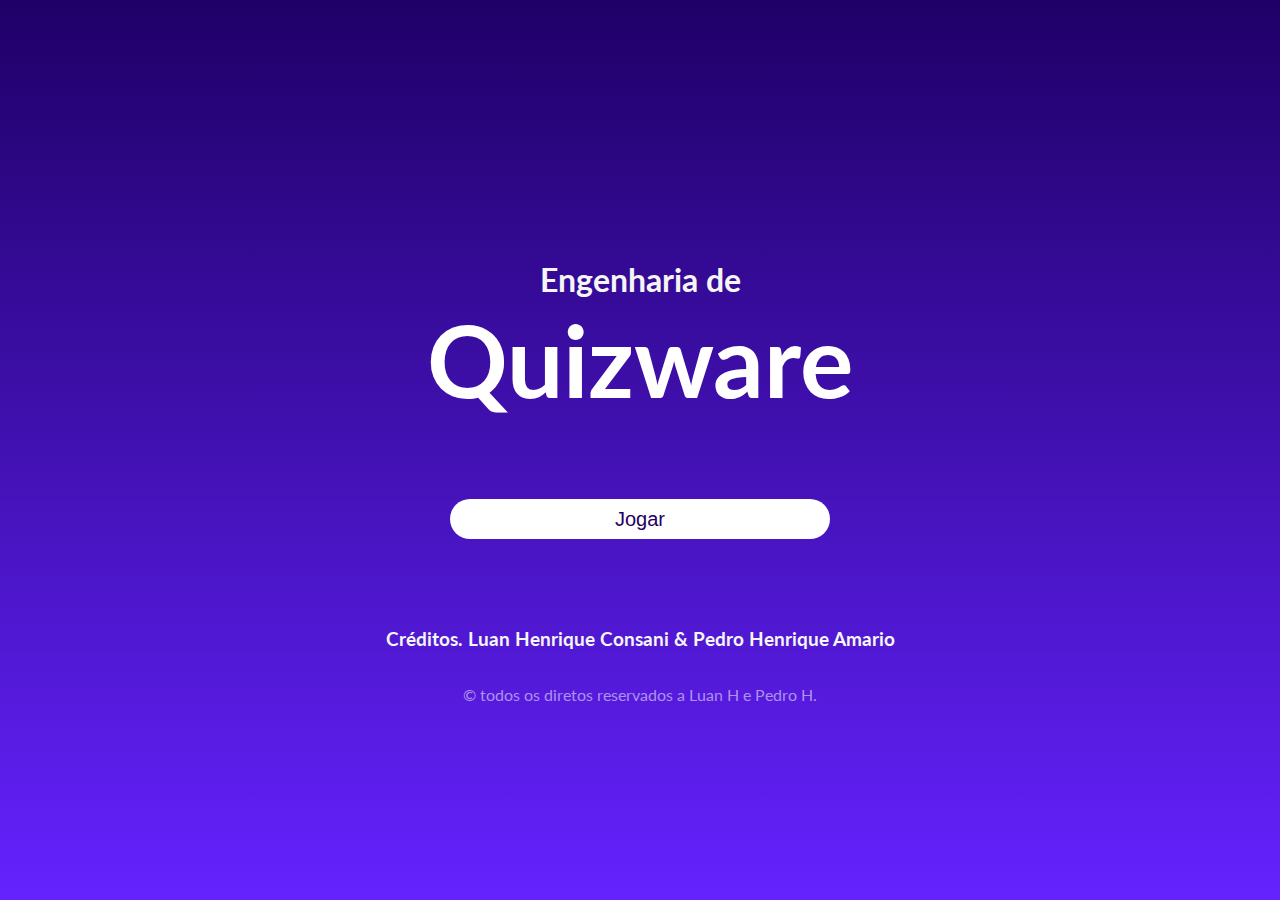
<file: index.html>
<!DOCTYPE html>
<html lang="pt-Br">

<head>
    <meta charset="UTF-8">
    <meta name="viewport" content="width=device-width, initial-scale=1.0">
    <title>Engenharia de Quizware</title>
    <link rel="stylesheet" href="./styles/styles.css">
    <link rel="preconnect" href="https://fonts.googleapis.com">
    <link rel="preconnect" href="https://fonts.gstatic.com" crossorigin>
    <link
        href="https://fonts.googleapis.com/css2?family=Lato:ital,wght@0,100;0,300;0,400;0,700;0,900;1,100;1,300;1,400;1,700;1,900&display=swap"
        rel="stylesheet">
    <link rel="icon" href="./images/macaco.png">
</head>

<body>
    <div class="main">
        <h1 class="titulo-1">Engenharia de</h1>
        <h2 class="titulo-2">Quizware</h2>

        <a href="./pages/dificuldade.html"><button class="jogar">Jogar</button></a>
    </div>


    <div class="footer">
        <h3 class="creditos">Créditos. Luan Henrique Consani & Pedro Henrique Amario</h3>
        <p class="copy">&copy; todos os diretos reservados a Luan H e Pedro H.</p>
    </div>
</body>

</html>
</file>
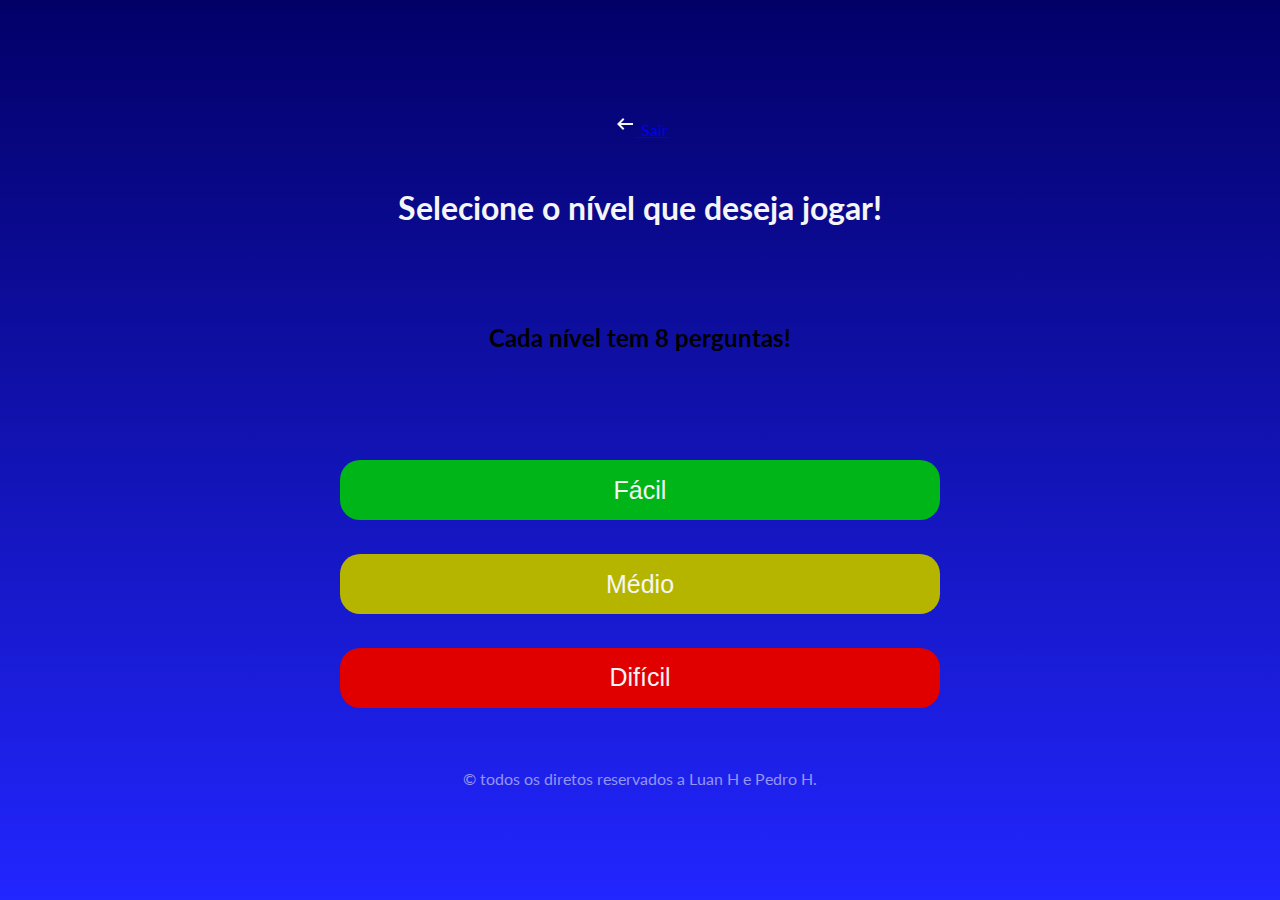
<file: pages/dificuldade.html>
<!DOCTYPE html>
<html lang="en">

<head>
    <meta charset="UTF-8">
    <meta name="viewport" content="width=device-width, initial-scale=1.0">
    <title>Engenharia de Quizware</title>
    <link rel="stylesheet" href="../styles/dificult.css">
    <link rel="preconnect" href="https://fonts.googleapis.com">
    <link rel="preconnect" href="https://fonts.gstatic.com" crossorigin>
    <link
        href="https://fonts.googleapis.com/css2?family=Lato:ital,wght@0,100;0,300;0,400;0,700;0,900;1,100;1,300;1,400;1,700;1,900&display=swap"
        rel="stylesheet">
    <link rel="icon" href="../images/macaco.png">
</head>

<body>
    <div class="exit">
        <a href="../index.html"><svg xmlns="http://www.w3.org/2000/svg" height="24px" viewBox="0 -960 960 960"
                width="24px" fill="#f5f5f5"> 
                <path d="M400-240 160-480l240-240 56 58-142 142h486v80H314l142 142-56 58Z" />
            </svg> Sair</a>
    </div>
    <div class="main">
        <h1>Selecione o nível que deseja jogar!</h1>
        <h2>Cada nível tem 8 perguntas!</h2>
        <div class="botoes">
            <a href="./quiz.html?dificuldade=0">
                <button class="fc">Fácil</button>
            </a>
            <a href="./quiz.html?dificuldade=1">
                <button class="md">Médio</button>
            </a>
            <a href="./quiz.html?dificuldade=2">
                <button class="df">Difícil</button>
            </a>
        </div>
    </div>


    <div class="footer">
        <p class="copy">&copy; todos os diretos reservados a Luan H e Pedro H.</p>
    </div>

</body>

</html>
</file>
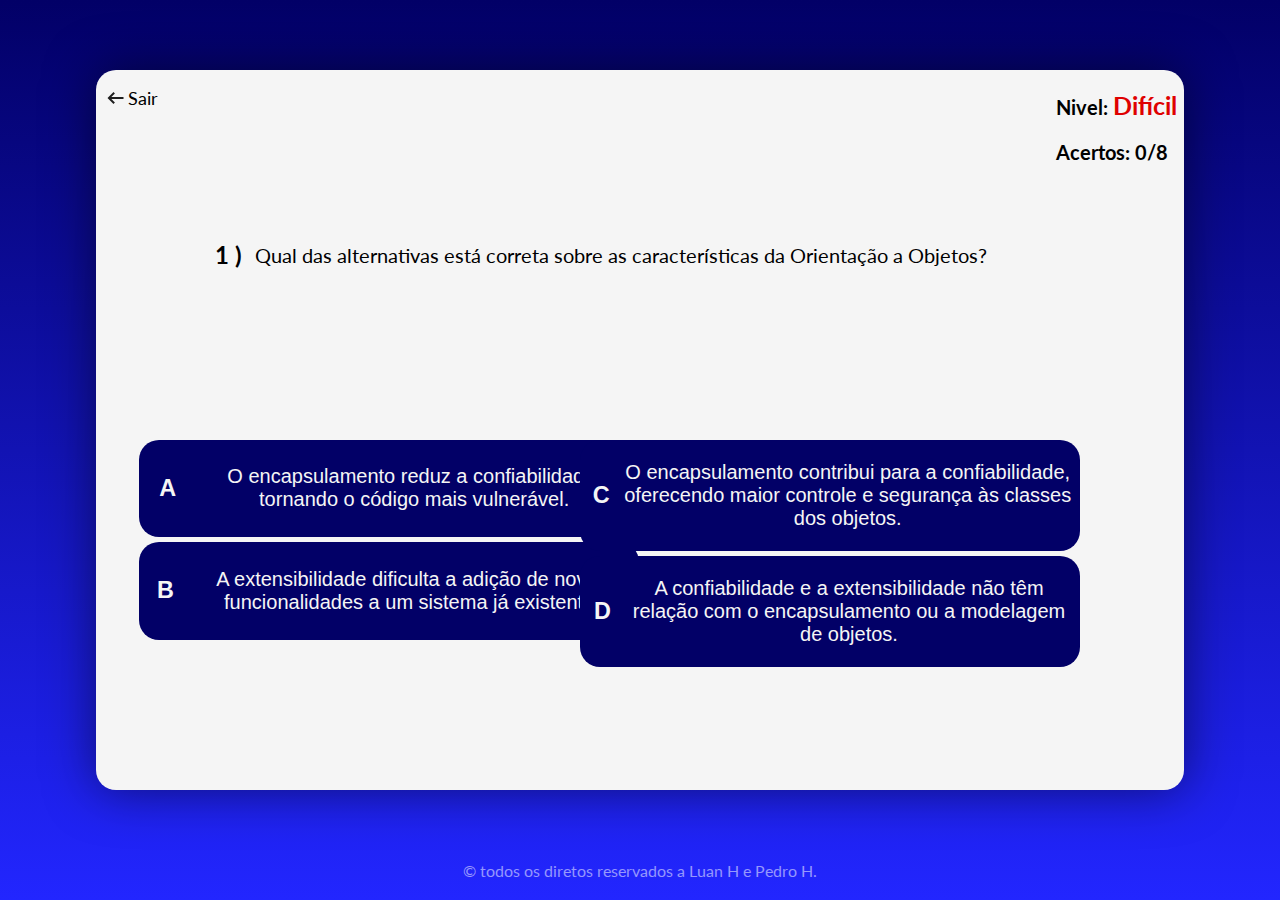
<file: pages/quiz.html>
<!DOCTYPE html>
<html lang="pt-Br">

<head>
    <meta charset="UTF-8">
    <meta name="viewport" content="width=device-width, initial-scale=1.0">
    <title>Engenharia de Quizware</title>
    <link rel="stylesheet" href="../styles/quiz.css">
    <link rel="preconnect" href="https://fonts.googleapis.com">
    <link rel="preconnect" href="https://fonts.gstatic.com" crossorigin>
    <link
        href="https://fonts.googleapis.com/css2?family=Lato:ital,wght@0,100;0,300;0,400;0,700;0,900;1,100;1,300;1,400;1,700;1,900&display=swap"
        rel="stylesheet">
    <link rel="icon" href="../images/macaco.png">
</head>

<body>
    <div class="main">

    </div>


    <div class="footer">
        <p class="copy">&copy; todos os diretos reservados a Luan H e Pedro H.</p>
    </div>
    <script src="../scripts/main.js"></script>

</body>

</html>
</file>
<file: styles/styles.css>
body{
    width: 100%;
    height: 100vh;
    margin: 0;
    padding: 0;
    align-content: center;
    justify-items: center;
    font-family: 'Lato',sans-serif;
    color: whitesmoke;
    background: linear-gradient(#1f0067,#6522ff);
}

.titulo-1{
    margin: 0;
}

.titulo-2{
    font-size: 100px;
    margin: 0;
    color: #fff;
    text-align: center;
    -webkit-animation: glow 1s ease-in-out infinite alternate;
    -moz-animation: glow 1s ease-in-out infinite alternate;
    animation: glow 3s ease-in-out infinite alternate;
  
}

@-webkit-keyframes glow {
    from {
      text-shadow: 0 0 10px #fff, 0 0 20px #541eab, 0 0 40px #29027d, 0 0 50px #29027d, 0 0 60px #29027d, 0 0 70px #29027d, 0 0 80px #29027d;
    }
    to {
      text-shadow: 0 0 5px #fff, 0 0 30px #4d53ff, 0 0 40px #4d53ff, 0 0 50px #4d53ff, 0 0 60px #4d53ff, 0 0 70px #4d53ff, 0 0 80px #4d53ff;
    }
}

.jogar{
    width: 380px;
    height: 40px;
    margin-top: 80px;
    font-size: 20px;
    color: #1f0067;
    background-color: #fff;
    border: none;
    border-radius: 20px;
    transition: all .3s ease;
}

.jogar:hover{
    color: #fff;
    background-color: #1f0067;
}

.main{
    margin-top: 80px;
    display: flex;
    align-items: center;
    flex-direction: column;
}

.footer{
    display: flex;
    flex-direction: column;
    align-items: center;
    margin-top: 70px;
}

.footer .copy{
    color: #ffffff87;
}
</file>
<file: styles/dificult.css>
body {
    width: 100%;
    height: 100vh;
    margin: 0;
    padding: 0;
    align-content: center;
    justify-items: center;
    font-family: 'Lato', sans-serif;
    background: linear-gradient(#020067, #2226ff);
}

.main{
    display: flex;
    flex-direction: column;
    width: 80%;
    height: 70%;
    align-items: center;
    justify-content: space-around;

}

.main h1{
    color: whitesmoke;
}

.main .botoes{
    display: flex;
    flex-direction: column;
    width: 50%;
    height: 50%;
    align-items: center;
    justify-content: space-evenly;  
}

.main .botoes button{
    width: 600px;
    height: 60px;
    border: none;
    border-radius: 20px;
    font-size: 25px;
}

.main .botoes .fc{
    background-color: #00b518;
    color: whitesmoke;
    transition: all .3s;
}

.main .botoes .md{
    background-color: #b5b500;
    color: whitesmoke;
    transition: all .3s;
}

.main .botoes .df{
    background-color: #e00000;
    color: whitesmoke;
    transition: all .3s;
}

.main .botoes .fc:hover{
    background-color: whitesmoke;
    color: #00b518;
    border: 2px solid #00b518;

}

.main .botoes .md:hover{
    background-color: whitesmoke;
    color: #b5b500;
    border: 2px solid #b5b500;

}

.main .botoes .df:hover{
    background-color: whitesmoke;
    color: #e00000;
    border: 2px solid #e00000;

}




.copy {
    color: #ffffff87;
    margin: 0;
}
</file>
<file: styles/quiz.css>
body {
    width: 100%;
    height: 100vh;
    margin: 0;
    padding: 0;
    align-content: center;
    justify-items: center;
    font-family: 'Lato', sans-serif;
    background: linear-gradient(#020067, #2226ff);
}

.exit svg {
    width: 25px;
}

.exit a {
    display: flex;
    align-items: center;
    font-size: 18px;
    margin-top: 1rem;
    text-decoration: none;
    color: black;
}

.main {
    width: 85%;
    height: 80vh;
    background-color: whitesmoke;
    display: flex;
    margin-top: 50px;
    justify-content: space-around;
    border-radius: 20px;
    box-shadow: 0px 0px 50px rgba(0, 0, 0, 0.5);
}

.main .sucesso {
    display: flex;
    width: 90%;
    flex-direction: column;
    align-items: center;
    justify-content: center;

}

.main .sucesso h1 {
    color: #0fb300;
    font-size: 100px;
    margin: 0;
}

.main .sucesso #pri {
    color: #020067;
    font-size: 40px;
    margin: 0.5;
    margin-bottom: 0;
}

.main .sucesso #sec {
    color: #020067;
    font-size: 25px;
    margin: 0.5;
}

.main .botoes {
    display: flex;
    flex-direction: row;
    width: 80%;
    justify-content: space-around;
    z-index: 20
}

.main .botoes button {
    width: 400px;
    height: 50px;
    border: none;
    font-size: 20px;
    border-radius: 20px;
    background-color: #020067;
    color: whitesmoke;
    transition: all .3s;
    ;
}

.main .botoes button:hover {
    width: 400px;
    height: 50px;
    border: 1px solid #020067;
    border-radius: 20px;
    background-color: whitesmoke;
    color: #020067;
}

.medio {
    display: flex;
    flex-direction: column;
    width: 80%;
    height: 100%;
    align-items: center;
    justify-content: space-evenly;
}

.medio .enunciado {
    display: flex;
    align-items: center;
    width: 90%;
}

.medio .enunciado h2 {
    margin-right: 1%;
    width: 32px;
}

.medio .enunciado p {
    display: flex;
    width: auto;
    min-width: 240px;
    font-size: 20px;
}

.medio .perguntas {
    display: flex;
    width: 100%;
    height: 200px;
}

.medio .perguntas .grupo-1 {
    display: flex;
    flex-direction: column;
    width: 50%;
    align-items: center;
    margin-right: 5px;
}

.medio .perguntas .grupo-1 button {
    width: 500px;
    height: 300px;
    border: none;
    border-radius: 20px;
    background-color: #020067;
    color: whitesmoke;
    transition: all .3s;
}

.medio .perguntas .grupo-1 button:hover {
    width: 500px;
    border: 1px solid #020067;
    border-radius: 20px;
    background-color: whitesmoke;
    color: #020067;
}


.medio .perguntas .grupo-1 button h3 {
    margin-right: 5px;
    width: 70px;
}

.medio .perguntas .grupo-1 .opcao-a {
    margin-bottom: 5px;
}

.medio .perguntas .grupo-2 {
    display: flex;
    flex-direction: column;
    width: 50%;
    align-items: center;
}

.medio .perguntas .grupo-2 button {
    width: 500px;
    height: 300px;
    border: none;
    border-radius: 20px;
    background-color: #020067;
    color: whitesmoke;
    transition: all .3s;
}

.medio .perguntas .grupo-2 button:hover {
    width: 500px;
    border: 1px solid #020067;
    border-radius: 20px;
    background-color: whitesmoke;
    color: #020067;
}

.medio .perguntas .grupo-2 button h3 {
    margin-right: 5px;
    width: 70px;
}

.medio .perguntas .grupo-2 .opcao-c {
    margin-bottom: 5px;
}

.medio .perguntas .opcao {
    display: flex;
    height: 50px;
    font-size: 20px;
    align-items: center;
    justify-content: center;
}

.nivel {
    font-size: 20px;
}

.nivel .fc {
    font-size: 25px;
    color: #0b8a00;
}

.nivel .md {
    font-size: 25px;
    color: #d68100;
}

.nivel .df {
    font-size: 25px;
    color: #df0000;
}

.footer {
    width: 70%;
    height: 10vh;
    display: flex;
    justify-content: center;
    align-items: flex-end;
}

.footer .copy {
    color: #ffffff87;
    margin: 0;
}


.confetti {
    --animation_speed: 5s;
    --paper_color1: #a4d6f3;
    --paper_color2: #ff0000;
    --paper_color3: #d700ff;
    --paper_color4: #0000ff;
    --paper_color5: #ffb000;
    --paper_color6: #ff00e0;
    position: relative;
}

.confetti::before {
    content: '';
    position: absolute;
    top: -80px;
    left: 50%;
    transform: translateX(-50%);
    width: 1300px;
    height: 1300px;
    z-index: 10;
    background-repeat: no-repeat;
    display: block;
    animation: confetti var(--animation_speed) ease-in-out forwards;

    /* 60 confetes de várias cores */
    background-image:
        linear-gradient(var(--paper_color1) 50%, transparent 20%),
        linear-gradient(var(--paper_color2) 50%, transparent 20%),
        linear-gradient(var(--paper_color3) 25%, transparent 20%),
        linear-gradient(var(--paper_color4) 40%, transparent 20%),
        linear-gradient(var(--paper_color5) 70%, transparent 20%),
        linear-gradient(var(--paper_color6) 60%, transparent 20%),
        linear-gradient(var(--paper_color1) 40%, transparent 20%),
        linear-gradient(var(--paper_color2) 50%, transparent 20%),
        linear-gradient(var(--paper_color3) 15%, transparent 20%),
        linear-gradient(var(--paper_color4) 40%, transparent 20%),
        linear-gradient(var(--paper_color5) 70%, transparent 20%),
        linear-gradient(var(--paper_color6) 60%, transparent 20%),
        linear-gradient(var(--paper_color1) 45%, transparent 20%),
        linear-gradient(var(--paper_color2) 75%, transparent 20%),
        linear-gradient(var(--paper_color3) 55%, transparent 20%),
        linear-gradient(var(--paper_color4) 45%, transparent 20%),
        linear-gradient(var(--paper_color5) 65%, transparent 20%),
        linear-gradient(var(--paper_color6) 60%, transparent 20%),
        linear-gradient(var(--paper_color1) 30%, transparent 20%),
        linear-gradient(var(--paper_color2) 70%, transparent 20%),
        linear-gradient(var(--paper_color3) 45%, transparent 20%),
        linear-gradient(var(--paper_color4) 55%, transparent 20%),
        linear-gradient(var(--paper_color5) 65%, transparent 20%),
        linear-gradient(var(--paper_color6) 50%, transparent 20%),
        linear-gradient(var(--paper_color1) 35%, transparent 20%),
        /* extras */
        linear-gradient(var(--paper_color2) 60%, transparent 20%),
        linear-gradient(var(--paper_color3) 40%, transparent 20%),
        linear-gradient(var(--paper_color4) 80%, transparent 20%),
        linear-gradient(var(--paper_color5) 60%, transparent 20%),
        linear-gradient(var(--paper_color6) 70%, transparent 20%),
        linear-gradient(var(--paper_color1) 50%, transparent 20%),
        linear-gradient(var(--paper_color2) 50%, transparent 20%),
        linear-gradient(var(--paper_color3) 30%, transparent 20%),
        linear-gradient(var(--paper_color4) 40%, transparent 20%),
        linear-gradient(var(--paper_color5) 60%, transparent 20%),
        linear-gradient(var(--paper_color6) 40%, transparent 20%),
        linear-gradient(var(--paper_color1) 70%, transparent 20%),
        linear-gradient(var(--paper_color2) 80%, transparent 20%),
        linear-gradient(var(--paper_color3) 60%, transparent 20%),
        linear-gradient(var(--paper_color4) 30%, transparent 20%),
        linear-gradient(var(--paper_color5) 70%, transparent 20%),
        linear-gradient(var(--paper_color6) 50%, transparent 20%),
        linear-gradient(var(--paper_color1) 60%, transparent 20%),
        linear-gradient(var(--paper_color2) 70%, transparent 20%),
        linear-gradient(var(--paper_color3) 40%, transparent 20%),
        linear-gradient(var(--paper_color4) 80%, transparent 20%),
        linear-gradient(var(--paper_color5) 60%, transparent 20%),
        linear-gradient(var(--paper_color6) 70%, transparent 20%),
        linear-gradient(var(--paper_color1) 50%, transparent 20%),
        linear-gradient(var(--paper_color2) 50%, transparent 20%),
        linear-gradient(var(--paper_color3) 30%, transparent 20%),
        linear-gradient(var(--paper_color4) 40%, transparent 20%),
        linear-gradient(var(--paper_color5) 60%, transparent 20%),
        linear-gradient(var(--paper_color6) 40%, transparent 20%);

    background-size:
        12px 12px, 18px 18px, 14px 16px, 20px 20px, 10px 10px,
        16px 14px, 22px 22px, 18px 16px, 12px 10px, 14px 18px,
        16px 14px, 12px 12px, 20px 20px, 18px 18px, 10px 14px,
        14px 12px, 12px 16px, 16px 18px, 22px 22px, 14px 14px,
        18px 16px, 12px 12px, 20px 20px, 10px 10px, 14px 14px,
        18px 16px, 22px 22px, 10px 14px, 12px 16px, 14px 18px,
        10px 10px, 20px 20px, 16px 18px, 22px 20px, 18px 22px,
        16px 14px, 14px 14px, 12px 10px, 18px 20px, 20px 18px,
        14px 16px, 16px 14px, 18px 18px, 22px 22px, 10px 10px,
        20px 20px, 16px 14px, 14px 12px, 22px 18px, 16px 14px,
        20px 18px, 14px 16px, 12px 12px, 18px 14px, 22px 20px,
        10px 10px, 18px 20px, 16px 18px, 20px 22px, 14px 16px;
}

@keyframes confetti {
    0% {
        opacity: 1;
        background-position:
            2% -10%, 5% -20%, 8% -15%, 10% -25%, 12% -10%, 15% -20%, 18% -15%, 20% -25%, 23% -10%, 25% -20%,
            28% -15%, 30% -25%, 33% -10%, 35% -20%, 38% -15%, 40% -25%, 43% -10%, 45% -20%, 48% -15%, 50% -25%,
            53% -10%, 55% -20%, 58% -15%, 60% -25%, 63% -10%, 65% -20%, 68% -15%, 70% -25%, 73% -10%, 75% -20%,
            78% -15%, 80% -25%, 83% -10%, 85% -20%, 88% -15%, 90% -25%, 93% -10%, 95% -20%, 98% -15%, 100% -25%;
    }

    100% {
        opacity: 0;
        background-position:
            2% 120%, 5% 130%, 8% 110%, 10% 150%, 12% 130%, 15% 140%, 18% 120%, 20% 150%, 23% 110%, 25% 160%,
            28% 130%, 30% 140%, 33% 150%, 35% 130%, 38% 140%, 40% 150%, 43% 130%, 45% 160%, 48% 120%, 50% 150%,
            53% 130%, 55% 150%, 58% 140%, 60% 160%, 63% 130%, 65% 140%, 68% 150%, 70% 130%, 73% 160%, 75% 140%,
            78% 150%, 80% 130%, 83% 140%, 85% 150%, 88% 130%, 90% 160%, 93% 120%, 95% 140%, 98% 150%, 100% 130%;
    }
}
</file>
